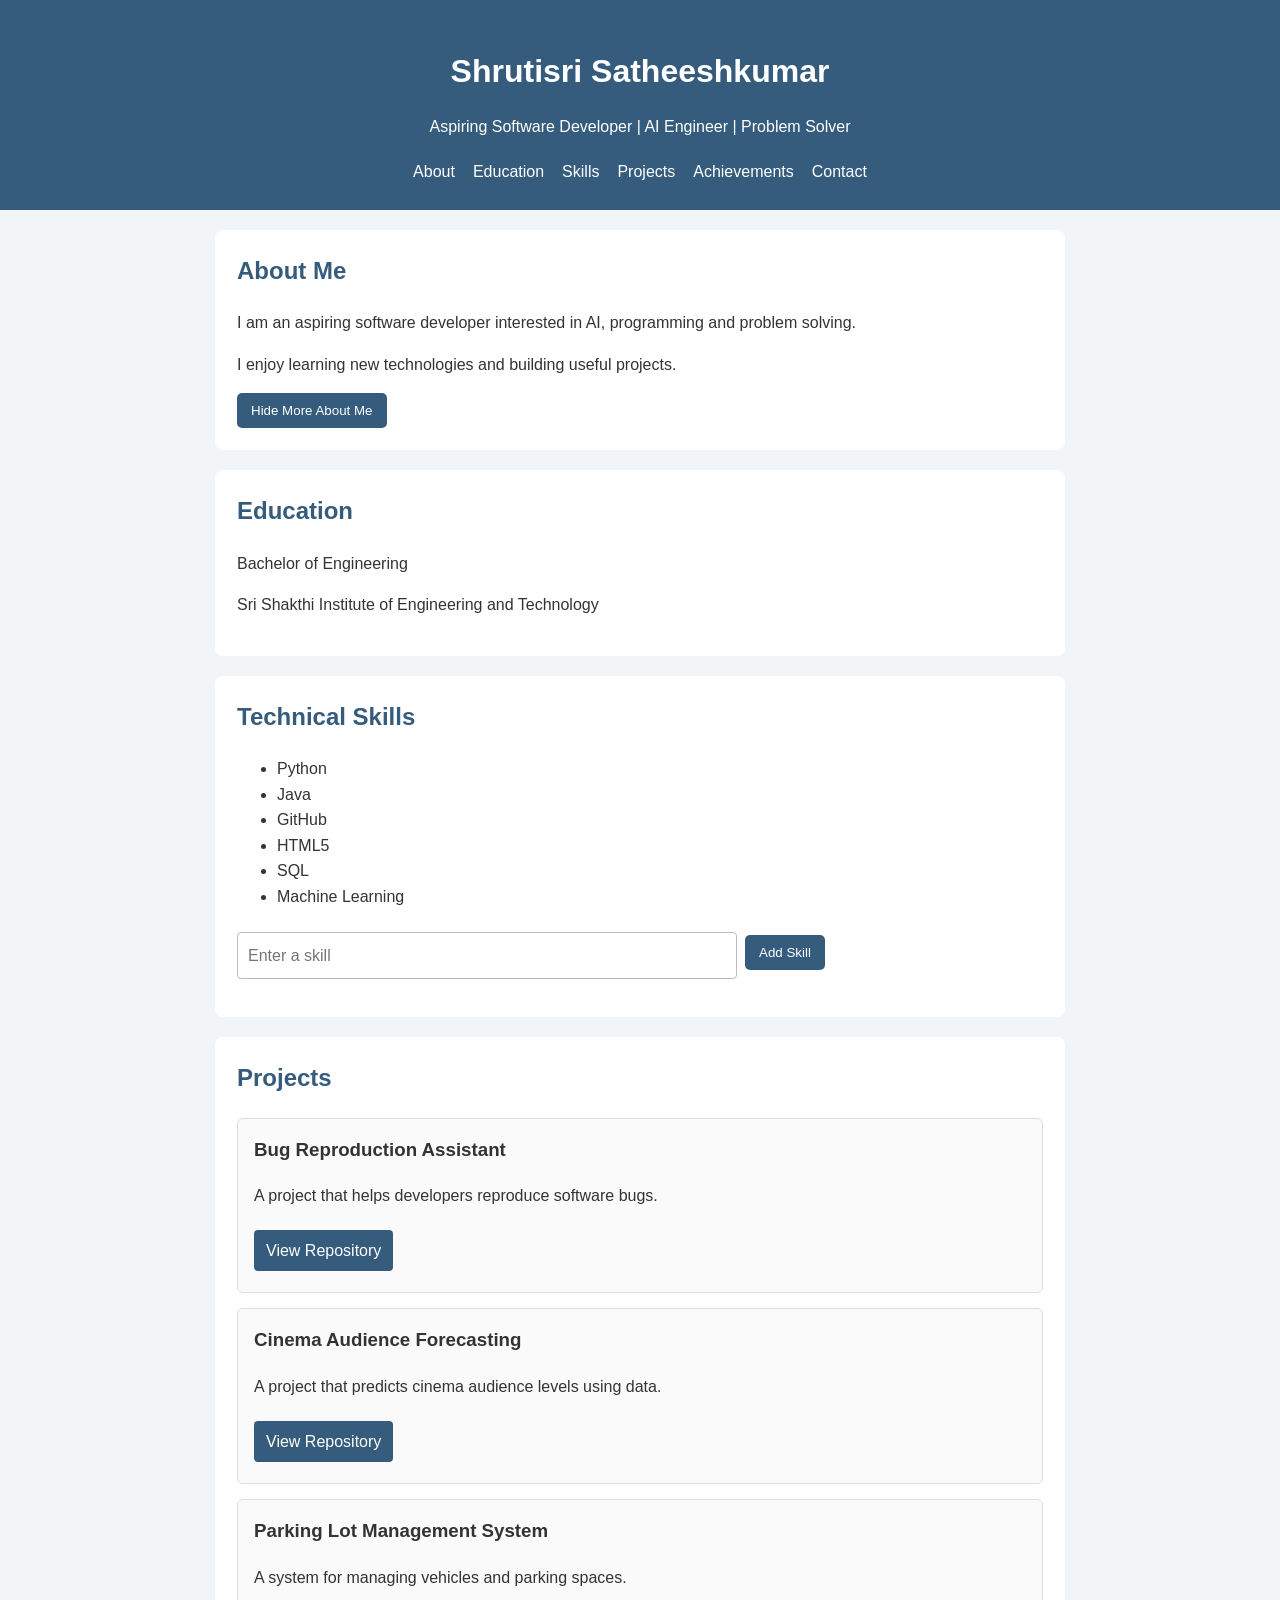
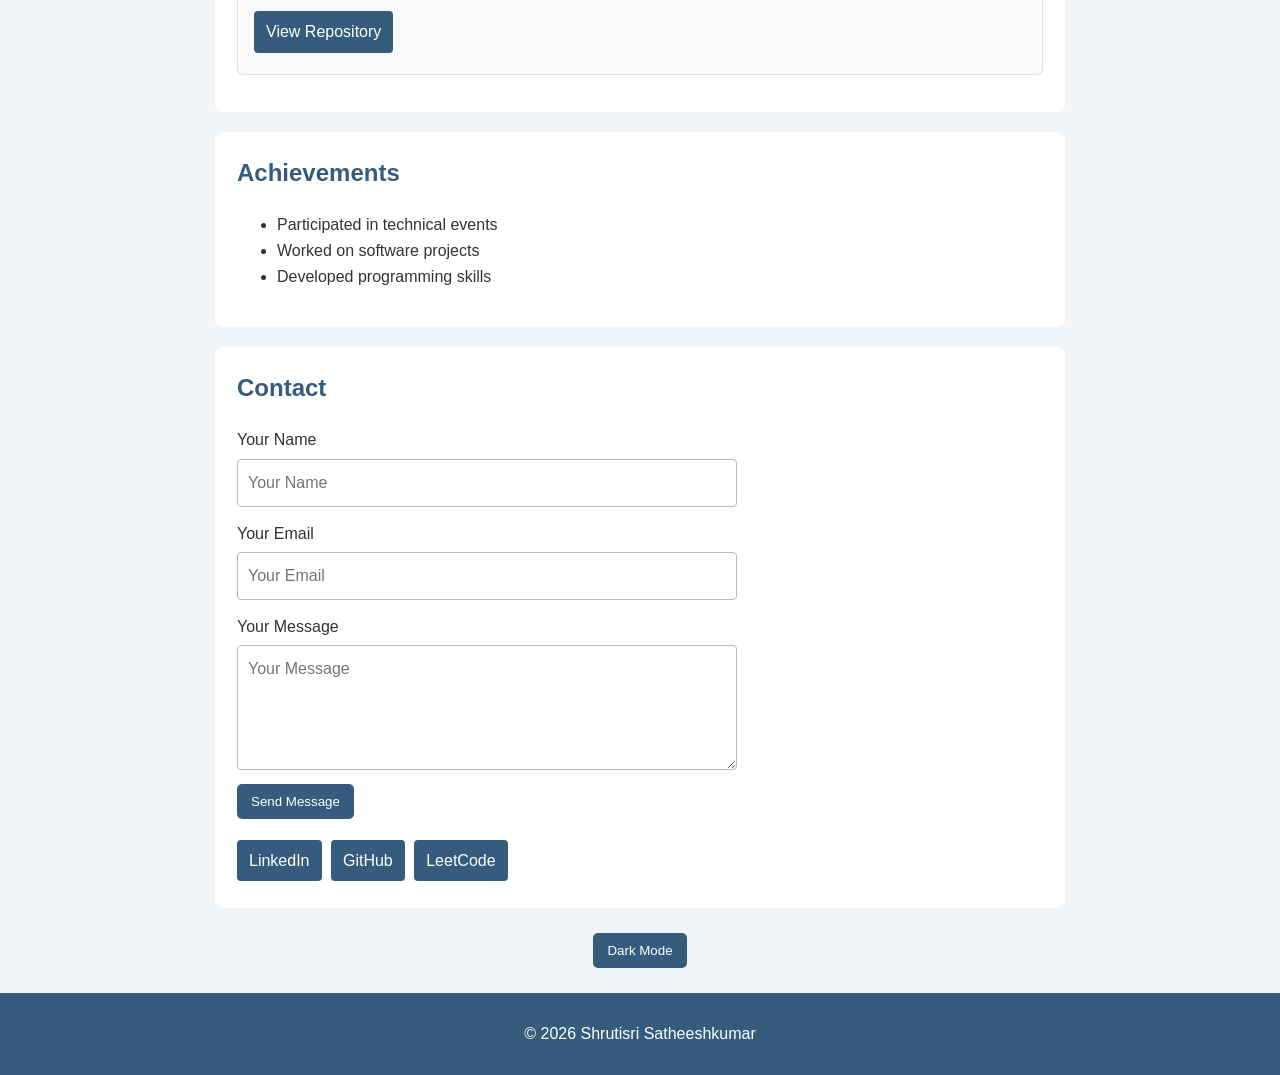
<file: index.html>
<!DOCTYPE html>
<html lang="en">
<head>
    <meta charset="UTF-8">
    <meta name="viewport" content="width=device-width, initial-scale=1.0">
    <title>Shrutisri Portfolio</title>
    <link rel="stylesheet" href="style.css">
</head>
<body>

<header>
    <h1>Shrutisri Satheeshkumar</h1>
    <p>Aspiring Software Developer | AI Engineer | Problem Solver</p>

    <nav>
        <a href="#about">About</a>
        <a href="#education">Education</a>
        <a href="#skills">Skills</a>
        <a href="#projects">Projects</a>
        <a href="#achievements">Achievements</a>
        <a href="#contact">Contact</a>
    </nav>
</header>

<main>
    <section id="about">
        <h2>About Me</h2>
        <p>I am an aspiring software developer interested in AI, programming and problem solving.</p>
        <p id="aboutText">I enjoy learning new technologies and building useful projects.</p>
        <button id="aboutButton" type="button">Hide More About Me</button>
    </section>

    <section id="education">
        <h2>Education</h2>
        <p>Bachelor of Engineering</p>
        <p>Sri Shakthi Institute of Engineering and Technology</p>
    </section>

    <section id="skills">
        <h2>Technical Skills</h2>
        <ul id="skillList">
            <li>Python</li>
            <li>Java</li>
            <li>GitHub</li>
            <li>HTML5</li>
            <li>SQL</li>
            <li>Machine Learning</li>
        </ul>

        <div class="skill-entry">
            <input type="text" id="skillInput" placeholder="Enter a skill" aria-label="Enter a skill">
            <button id="addSkillButton" type="button">Add Skill</button>
        </div>
        <p id="message" aria-live="polite"></p>
    </section>

    <section id="projects">
        <h2>Projects</h2>

        <article>
            <h3>Bug Reproduction Assistant</h3>
            <p>A project that helps developers reproduce software bugs.</p>
            <a class="repoButton" href="https://github.com/Thilagavathi-04/BUG-REPRODUCTION-ASSISTANT" target="_blank" rel="noopener noreferrer">View Repository</a>
        </article>

        <article>
            <h3>Cinema Audience Forecasting</h3>
            <p>A project that predicts cinema audience levels using data.</p>
            <a class="repoButton" href="https://github.com/Shrutisri6/cinema_audience_prediction" target="_blank" rel="noopener noreferrer">View Repository</a>
        </article>

        <article>
            <h3>Parking Lot Management System</h3>
            <p>A system for managing vehicles and parking spaces.</p>
            <a class="repoButton" href="https://github.com/24f2000839/vehicle_parking_app_mad2" target="_blank" rel="noopener noreferrer">View Repository</a>
        </article>
    </section>

    <section id="achievements">
        <h2>Achievements</h2>
        <ul>
            <li>Participated in technical events</li>
            <li>Worked on software projects</li>
            <li>Developed programming skills</li>
        </ul>
    </section>

    <section id="contact">
        <h2>Contact</h2>

        <form id="contactForm">
            <label for="name">Your Name</label>
            <input type="text" id="name" placeholder="Your Name" required>

            <label for="email">Your Email</label>
            <input type="email" id="email" placeholder="Your Email" required>

            <label for="userMessage">Your Message</label>
            <textarea id="userMessage" placeholder="Your Message" rows="4" required></textarea>

            <button type="submit">Send Message</button>
        </form>

        <p id="formMessage" aria-live="polite"></p>

        <div class="social-links">
            <a href="https://www.linkedin.com/in/shrutisri-satheeshkumar/" target="_blank" rel="noopener noreferrer">LinkedIn</a>
            <a href="https://github.com/Shrutisri6" target="_blank" rel="noopener noreferrer">GitHub</a>
            <a href="https://leetcode.com/u/Shruti666/" target="_blank" rel="noopener noreferrer">LeetCode</a>
        </div>
    </section>

    <div class="theme-area">
        <button id="themeButton" type="button">Dark Mode</button>
    </div>
</main>

<footer>
    <p>© 2026 Shrutisri Satheeshkumar</p>
</footer>

<script src="script.js"></script>
</body>
</html>
</file>
<file: style.css>
* {
    box-sizing: border-box;
}

html {
    scroll-behavior: smooth;
}

body {
    font-family: Arial, sans-serif;
    margin: 0;
    background-color: #f2f5f8;
    color: #333333;
    line-height: 1.6;
}

header {
    background-color: #355c7d;
    color: white;
    text-align: center;
    padding: 25px 15px;
}

header h1 {
    margin-bottom: 5px;
}

nav {
    margin-top: 20px;
    display: flex;
    flex-wrap: wrap;
    justify-content: center;
    gap: 10px 18px;
}

nav a {
    color: white;
    text-decoration: none;
}

nav a:hover {
    text-decoration: underline;
}

section {
    background-color: white;
    max-width: 850px;
    margin: 20px auto;
    padding: 22px;
    border-radius: 8px;
}

h2 {
    color: #355c7d;
    margin-top: 0;
}

article {
    border: 1px solid #dddddd;
    padding: 16px;
    margin: 15px 0;
    border-radius: 6px;
    background-color: #fafafa;
}

article h3 {
    margin-top: 0;
}

.repoButton,
.social-links a {
    display: inline-block;
    background-color: #355c7d;
    color: white;
    text-decoration: none;
    padding: 8px 12px;
    margin: 5px 5px 5px 0;
    border-radius: 4px;
}

.repoButton:hover,
.social-links a:hover {
    background-color: #24415a;
}

button {
    background-color: #355c7d;
    color: white;
    border: none;
    padding: 10px 14px;
    border-radius: 5px;
    cursor: pointer;
}

button:hover {
    background-color: #24415a;
}

input,
textarea {
    display: block;
    width: 100%;
    max-width: 500px;
    padding: 10px;
    margin: 6px 0 14px;
    border: 1px solid #bbbbbb;
    border-radius: 4px;
    font: inherit;
}

textarea {
    resize: vertical;
}

.skill-entry {
    display: flex;
    flex-wrap: wrap;
    align-items: center;
    gap: 8px;
}

.skill-entry input {
    flex: 1;
    margin-bottom: 0;
}

#message,
#formMessage {
    color: #245b3f;
}

.theme-area {
    text-align: center;
    margin: 25px;
}

footer {
    text-align: center;
    background-color: #355c7d;
    color: white;
    padding: 12px;
}
body.dark {
    background-color: #222831;
    color: #eeeeee;
}

body.dark section {
    background-color: #303841;
}

body.dark article {
    background-color: #38434e;
    border-color: #52606d;
}

body.dark h2 {
    color: #9bc4e2;
}

body.dark input,
body.dark textarea {
    background-color: #eeeeee;
    color: #222222;
}

@media (max-width: 600px) {
    header {
        padding: 20px 12px;
    }

    header h1 {
        font-size: 1.7rem;
    }

    nav {
        gap: 8px 12px;
    }

    section {
        margin: 12px;
        padding: 16px;
    }

    .skill-entry {
        display: block;
    }

    .skill-entry input {
        margin-bottom: 10px;
    }

    .repoButton {
        margin-top: 5px;
    }
}
</file>
